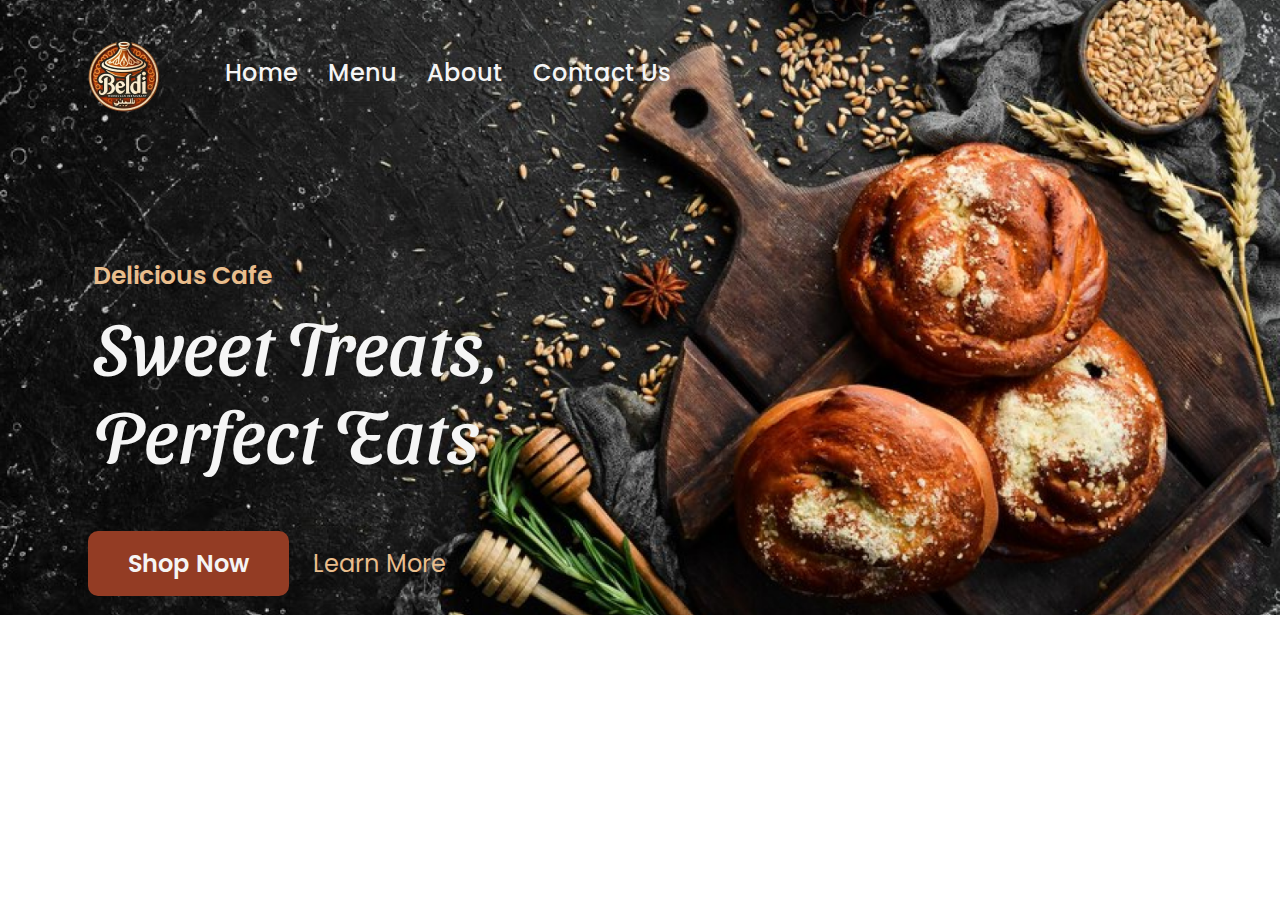
<file: index.html>
<!DOCTYPE html>
<html>
  <head>
    <title></title>
    <link rebl="preconnect" href="https://fonts.googleapis.com">
    <link rel="preconnect" href="https://fonts.gstatic.com" crossorigin>
    <link href="https://fonts.googleapis.com/css2?family=Poppins:ital,wght@0,100;0,200;0,300;0,400;0,500;0,600;0,700;0,800;0,900;1,100;1,200;1,300;1,400;1,500;1,600;1,700;1,800;1,900&display=swap" rel="stylesheet">
    <link rel="preconnect" href="https://fonts.googleapis.com">
    <link rel="preconnect" href="https://fonts.gstatic.com" crossorigin>
    <link href="https://fonts.googleapis.com/css2?family=Sansita+Swashed:wght@300..900&display=swap" rel="stylesheet">
    <link rel="stylesheet" href="style.css">
  </head>
  <body>
    <header>
      <div class="navbar">
        <img class="logo" src="img/logo.png" alt="logo">
        <a href="#">Home</a>
        <a href="menu.html">Menu</a>
        <a href="about.html">About</a>
        <a href="contact.html">Contact Us</a>
      </div>
    </header>
    <section>
      <p>Delicious Cafe</p>
      <p class="text">
        Sweet Treats,<br>Perfect Eats
      </p>
      <a href="#" class="btn">Shop Now</a>
      <a href="#" class="link">Learn More</a>
    </section>
  </body>
</html>
</file>
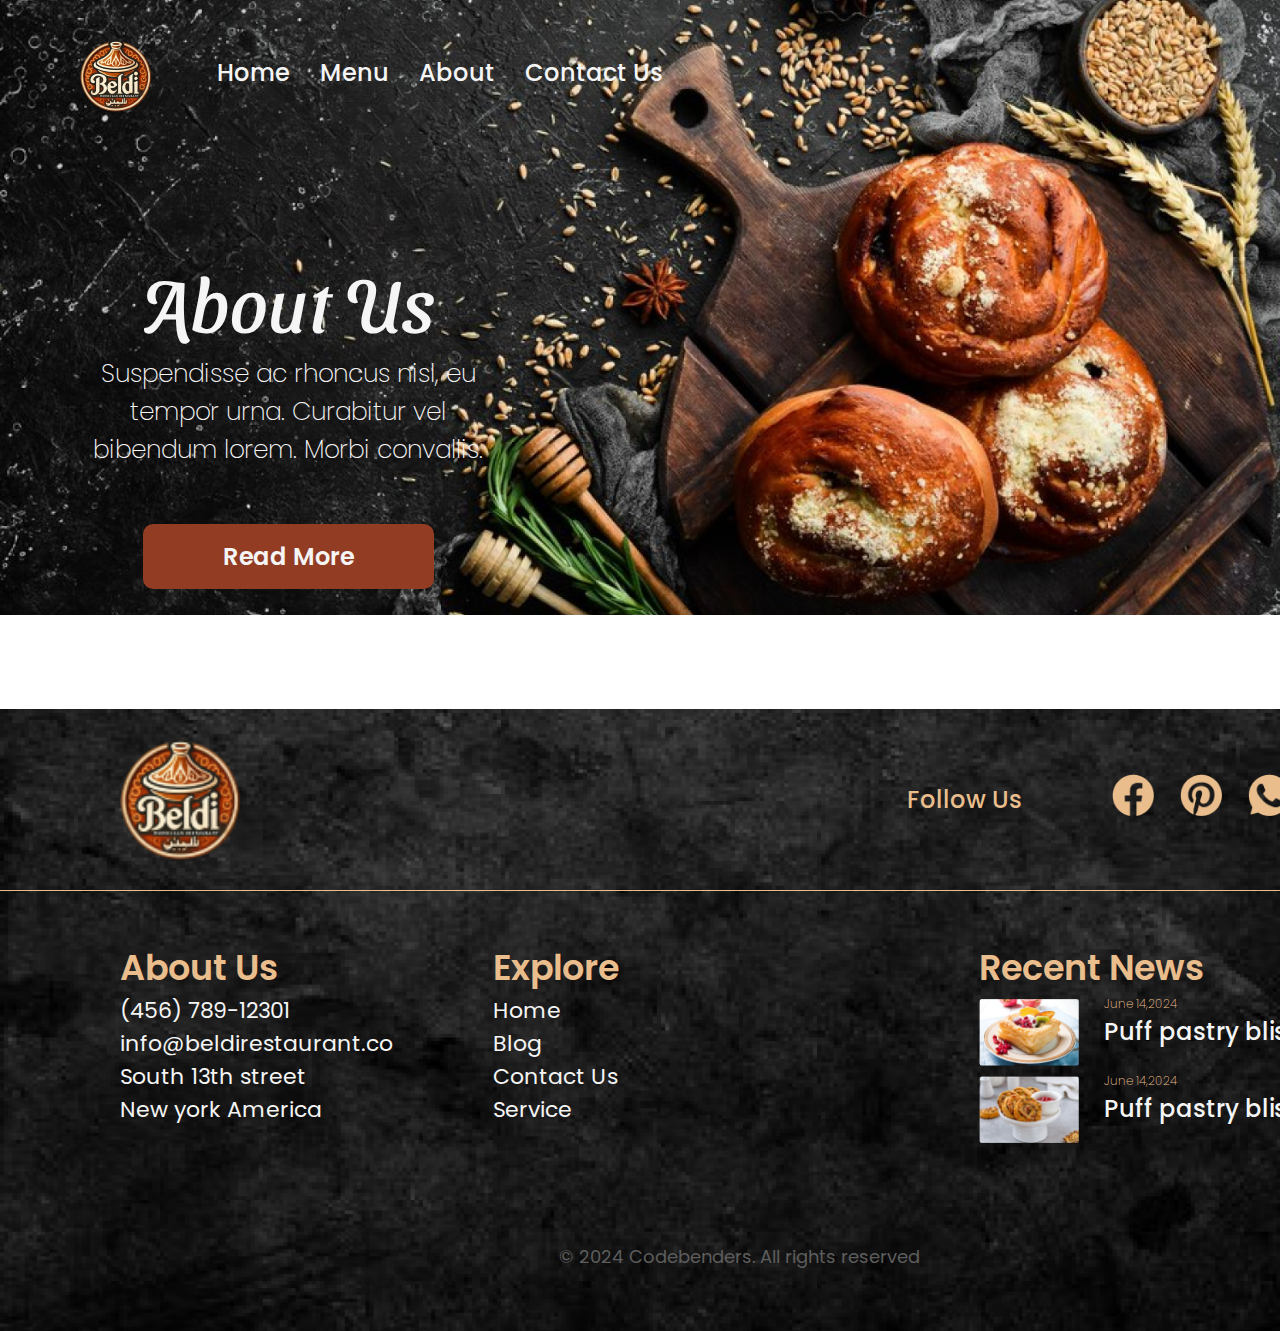
<file: about.html>
<!DOCTYPE html>
<html>
  <head>
    <title></title>
    <link rel="preconnect" href="https://fonts.googleapis.com">
    <link rel="preconnect" href="https://fonts.gstatic.com" crossorigin>
    <link href="https://fonts.googleapis.com/css2?family=Poppins:ital,wght@0,100;0,200;0,300;0,400;0,500;0,600;0,700;0,800;0,900;1,100;1,200;1,300;1,400;1,500;1,600;1,700;1,800;1,900&display=swap" rel="stylesheet">
    <link rel="preconnect" href="https://fonts.googleapis.com">
    <link rel="preconnect" href="https://fonts.gstatic.com" crossorigin>
    <link href="https://fonts.googleapis.com/css2?family=Sansita+Swashed:wght@300..900&display=swap" rel="stylesheet">
    <link rel="stylesheet" href="about.css">
  </head>
  <body>
    <header>
      <div class="navbar">
        <img class="logo" src="img/logo.png" alt="logo">
        <a href="index.html">Home</a>
        <a href="menu.html">Menu</a>
        <a href="#">About</a>
        <a href="contact.html">Contact Us</a>
      </div>
    </header>
    <section>
      <p>About Us</p>
      <p>Suspendisse ac rhoncus nisl, eu tempor urna. Curabitur vel bibendum lorem. Morbi convallis.</p>
      <a href="#" class="btn">Read More</a>
    </section>
    <footer>
      <div class="top">
        <img src="img/logo.png" alt="">
        <div class="icon">
          <p>Follow Us</p>
          <div class="img">
            <img src="img/icon1.png" alt="">
            <img src="img/icon2.png" alt="">
            <img src="img/icon3.png" alt="">
            <img src="img/icon4.png" alt="">
          </div>
        </div>
      </div>
      <div class="fcontent">
        <div class="about">
          <p class="title">About Us</p>
          <p>(456) 789-12301</p>
          <p>info@beldirestaurant.co</p>
          <p>South 13th street</p>
          <p>New york America</p>
        </div>
        <div class="about">
          <p class="title">Explore</p>
          <p>Home</p>
          <p>Blog</p>
          <p>Contact Us</p>
          <p>Service</p>
        </div>
        <div class="about">
          <p class="title">Recent News</p>
          <div class="fimg" style="padding-bottom: 5px;">
            <img src="img/fimg1.png" alt="">
            <spen class="ftxt">
              <p>June 14,2024</p>
              <p>Puff pastry bliss</p> 
            </spen>
          </div>
          <div class="fimg">
            <img src="img/fimg2.png" alt="">
            <spen class="ftxt">
              <p>June 14,2024</p>
              <p>Puff pastry bliss</p> 
            </spen>
          </div>
        </div>
      </div>
      <span>
        <p>© 2024 Codebenders. All rights reserved</p>
      </span>
    </footer>
  </body>
</html>
</file>
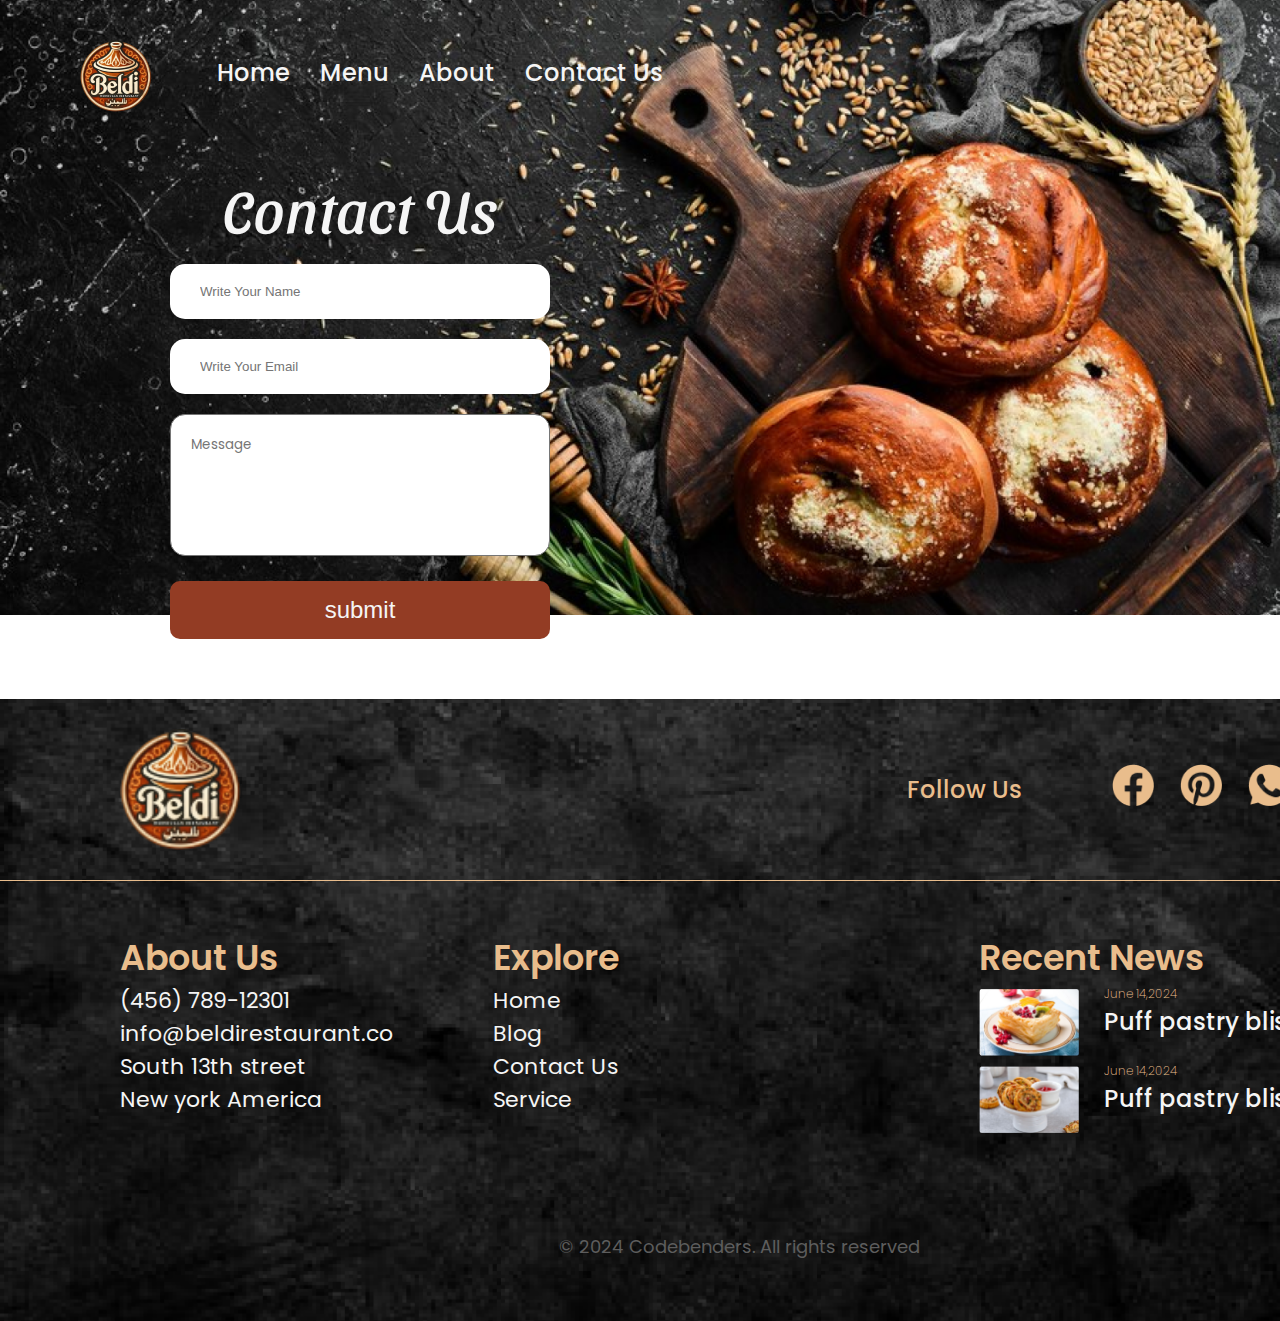
<file: contact.html>
<!DOCTYPE html>
<html>
  <head>
    <title></title>
    <link rel="preconnect" href="https://fonts.googleapis.com">
    <link rel="preconnect" href="https://fonts.gstatic.com" crossorigin>
    <link href="https://fonts.googleapis.com/css2?family=Poppins:ital,wght@0,100;0,200;0,300;0,400;0,500;0,600;0,700;0,800;0,900;1,100;1,200;1,300;1,400;1,500;1,600;1,700;1,800;1,900&display=swap" rel="stylesheet">
    <link rel="preconnect" href="https://fonts.googleapis.com">
    <link rel="preconnect" href="https://fonts.gstatic.com" crossorigin>
    <link href="https://fonts.googleapis.com/css2?family=Sansita+Swashed:wght@300..900&display=swap" rel="stylesheet">
    <link rel="stylesheet" href="contact.css">
  </head>
  <body>
    <header>
      <div class="navbar">
        <img class="logo" src="img/logo.png" alt="logo">
        <a href="index.html">Home</a>
        <a href="menu.html">Menu</a>
        <a href="about.html">About</a>
        <a href="#">Contact Us</a>
      </div>
    </header>
    <section>
      <p>Contact Us</p>
      <div>
        <form>
          <input type="text" placeholder="Write Your Name" required>
        </form>
        <form>
          <input type="email" placeholder="Write Your Email" required>
        </form>
        <form>
          <textarea name="Message" placeholder="Message"></textarea>
        </form>
        <form>
          <input class="btn" type="button" value="submit">
        </form>
      </div>
    </section>
    <footer>
      <div class="top">
        <img src="img/logo.png" alt="">
        <div class="icon">
          <p>Follow Us</p>
          <div class="img">
            <img src="img/icon1.png" alt="">
            <img src="img/icon2.png" alt="">
            <img src="img/icon3.png" alt="">
            <img src="img/icon4.png" alt="">
          </div>
        </div>
      </div>
      <div class="fcontent">
        <div class="about">
          <p class="title">About Us</p>
          <p>(456) 789-12301</p>
          <p>info@beldirestaurant.co</p>
          <p>South 13th street</p>
          <p>New york America</p>
        </div>
        <div class="about">
          <p class="title">Explore</p>
          <p>Home</p>
          <p>Blog</p>
          <p>Contact Us</p>
          <p>Service</p>
        </div>
        <div class="about">
          <p class="title">Recent News</p>
          <div class="fimg" style="padding-bottom: 5px;">
            <img src="img/fimg1.png" alt="">
            <spen class="ftxt">
              <p>June 14,2024</p>
              <p>Puff pastry bliss</p> 
            </spen>
          </div>
          <div class="fimg">
            <img src="img/fimg2.png" alt="">
            <spen class="ftxt">
              <p>June 14,2024</p>
              <p>Puff pastry bliss</p> 
            </spen>
          </div>
        </div>
      </div>
      <span>
        <p>© 2024 Codebenders. All rights reserved</p>
      </span>
    </footer>
  </body>
</html>
</file>
<file: style.css>
body{
  box-sizing: border-box;
  background: url(img/bg.png);
  background-repeat: no-repeat;
	background-size:100%;
  background-attachment:scroll;
  font-family: "Poppins", sans-serif;
  font-style: normal;
}
.logo{
  padding-left: 50px;
  padding-right: 50px;
  align-items: center;
}
a{
  text-decoration: none;
}
.navbar{
  display: flex;
  margin-left: 30px;
  margin-top: 40px;
}
.navbar a{
  color: #f5f5f5;
  height: 30px;
  font-size: 24px;
  font-weight: 500;
  text-decoration: none;
  margin: 15px;
  border-radius: 4px;
}
.navbar a:hover{
  color: #E9BD8C;
}
section{
  padding: 80px;
  margin-top: 60px;
  font-weight: 600;
}
section p{
  color: #E9BD8C;
  font-size: 25px;
  margin: 5px;
}
.text {
  color: #f5f5f5;
  font-family: "Sansita Swashed", system-ui;
  font-size: 74px;
  font-weight: 400;
}
.btn{
  display: inline-block;
  font-size: 24px;
  color:#f5f5f5;
  background-color: #933C24;
  padding: 15px 40px;
  margin-top: 50px;
  border-radius: 10px;
}
.btn:hover{
  color:#933C24;
  background-color: #f5f5f5;
}
.link{
  color:#E9BD8C;
  font-size: 24px;
  padding: 15px 20px;
  font-weight: 400;
}
.link:hover{
  color:#f5f5f5;
}
</file>
<file: about.css>
*{
  margin: 0;
}
body{
  box-sizing: border-box;
  background: url(img/bg.png);
  background-repeat: no-repeat;
	background-size:100%;
  background-attachment:scroll;
  font-family: "Poppins", sans-serif;
  font-style: normal;
}
.logo{
  padding-left: 50px;
  padding-right: 50px;
  align-items: center;
}
a{
  text-decoration: none;
}
.navbar{
  display: flex;
  margin-left: 30px;
  margin-top: 40px;
}
.navbar a{
  color: #f5f5f5;
  height: 30px;
  font-size: 24px;
  font-weight: 500;
  text-decoration: none;
  margin: 15px;
  border-radius: 4px;
}
.navbar a:hover{
  color: #E9BD8C;
}
section{
  display: flex;
  justify-content: center;
  align-items: center;
  flex-direction: column;
  padding: 80px;
  margin-top: 60px;
  margin-right: 55%;
  margin-bottom: 40px;
  font-weight: 600;
}
section p:first-child{
  color: #f5f5f5;
  font-family: "Sansita Swashed", system-ui;
  font-size: 74px;
  font-weight: 400;
}
section p{
  color: #f5f5f5;
  font-size: 25px;
  font-weight: 200;
  margin: 5px;
  text-align: center;
}
.btn{
  display: inline-block;
  font-size: 24px;
  color:#f5f5f5;
  background-color: #933C24;
  padding: 15px 80px;
  margin-top: 50px;
  border-radius: 10px;
}
.btn:hover{
  color:#933C24;
  background-color: #f5f5f5;
}
.link{
  color:#E9BD8C;
  font-size: 24px;
  padding: 15px 20px;
  font-weight: 400;
}
.link:hover{
  color:#f5f5f5;
}
footer {
  width: 1478px;
  height: 622px;
  background-image: url(img/bg4.png);
  background-repeat: no-repeat;
	background-size: 100%;
  background-attachment: scroll;
}
.top {
  display: grid;
  text-align: center;
  grid-template-columns: auto auto;
  column-gap: 50px;
  padding: 30px 120px;
  font-size: 24px;
  font-weight: 500;
  border-bottom: 1.5px solid #E9BD8C;
}
.top img {
  width: 121.08px;
  height: 121.08px;
}
.icon {
  display: flex;
  justify-content: flex-end;
  align-items: center;
  gap: 70px;
}
.icon p {
  color: #E9BD8C;
  font-size: 24px;
}
.img img  {
  width: 42.12px;
  height: 42.12px;
  padding-left: 20px;
  gap: 10px;
}
.fcontent {
  display: flex;
}
.about {
  margin-left: 120px;
  margin-top: 50px;
  color: #f5f5f5;
}
.about:nth-child(2){
  margin-left: 100px;
}
.about:last-child{
  margin-left: 360px;
}
.about p{
  font-size: 22px;
}
.about .title {
  font-family: "Poppins", sans-serif;
  font-size: 35px;
  font-weight: 600;
  color: #E9BD8C;
}
.fimg {
  display: flex;
  width: 500px;
}
.fimg img{
  margin-top: 5px;
  margin-right: 25px;
  width: 100px;
  height: 67px;
}
.ftxt{
  padding-top: 0px;
}
.ftxt p:first-child {
  font-size: 12px;
  color:#E9BD8C;
  font-weight: 200;
  margin-top: 1px;
  margin-bottom: 1px;
}
.ftxt p:last-child {
  font-size: 24px;
  font-weight: 500;
  margin-top: 0px;
}
span p{
  margin-top: 100px;
  color: #5d5d5d;
  font-size: 18px;
  text-align: center;
}
</file>
<file: contact.css>
*{
  margin: 0;
}
body{
  box-sizing: border-box;
  background: url(img/bg.png);
  background-repeat: no-repeat;
	background-size:100%;
  background-attachment:scroll;
  font-family: "Poppins", sans-serif;
  font-style: normal;
}
.logo{
  padding-left: 50px;
  padding-right: 50px;
  align-items: center;
}
a{
  text-decoration: none;
}
.navbar{
  display: flex;
  margin-left: 30px;
  margin-top: 40px;
}
.navbar a{
  color: #f5f5f5;
  height: 30px;
  font-size: 24px;
  font-weight: 500;
  text-decoration: none;
  margin: 15px;
  border-radius: 4px;
}
.navbar a:hover{
  color: #E9BD8C;
}
section{
  display: flex;
  flex-direction: column;
  padding: 50px;
  padding-left: 15px;
  margin-right: 50px;
  margin-left: 145px;
  font-weight: 600;
  width: 400px;
}
section p{
  color: #f5f5f5;
  text-align: center;
  font-family: "Sansita Swashed", system-ui;
  font-size: 60px;
  font-weight: 400;
  padding: 10px;;
}
section form {
  width: 200px;
  position: relative;
}
 section form input {
  display: inline-block;
  width: 100%;
  margin: 10px;
  padding: 20px 150px 20px 30px;
  outline: none;
  border-radius: 15px;
  border: none;
}
textarea{
  display: inline-block;
  font-family: "Poppins", sans-serif;
  width: 338px;
  margin: 10px;
  padding: 20px;
  padding-bottom:80px;
  outline: none;
  border-radius: 15px;
  resize: none;
}
.btn{
  display: inline-block;
  font-size: 24px;
  color:#f5f5f5;
  background-color: #933C24;
  padding: 15px 80px;
  margin-top: 8px;
  border-radius: 10px;
  width: 380px;
}
.btn:hover{
  color:#933C24;
  background-color: #f5f5f5;
}
.link{
  color:#E9BD8C;
  font-size: 24px;
  padding: 15px 20px;
  font-weight: 400;
}
.link:hover{
  color:#f5f5f5;
}
footer {
  width: 1478px;
  height: 622px;
  background-image: url(img/bg4.png);
  background-repeat: no-repeat;
	background-size: 100%;
  background-attachment: scroll;
}
.top {
  display: grid;
  text-align: center;
  grid-template-columns: auto auto;
  column-gap: 50px;
  padding: 30px 120px;
  font-size: 24px;
  font-weight: 500;
  border-bottom: 1.5px solid #E9BD8C;
}
.top img {
  width: 121.08px;
  height: 121.08px;
}
.icon {
  display: flex;
  justify-content: flex-end;
  align-items: center;
  gap: 70px;
}
.icon p {
  color: #E9BD8C;
  font-size: 24px;
}
.img img  {
  width: 42.12px;
  height: 42.12px;
  padding-left: 20px;
  gap: 10px;
}
.fcontent {
  display: flex;
}
.about {
  margin-left: 120px;
  margin-top: 50px;
  color: #f5f5f5;
}
.about:nth-child(2){
  margin-left: 100px;
}
.about:last-child{
  margin-left: 360px;
}
.about p{
  font-size: 22px;
}
.about .title {
  font-family: "Poppins", sans-serif;
  font-size: 35px;
  font-weight: 600;
  color: #E9BD8C;
}
.fimg {
  display: flex;
  width: 500px;
}
.fimg img{
  margin-top: 5px;
  margin-right: 25px;
  width: 100px;
  height: 67px;
}
.ftxt{
  padding-top: 0px;
}
.ftxt p:first-child {
  font-size: 12px;
  color:#E9BD8C;
  font-weight: 200;
  margin-top: 1px;
  margin-bottom: 1px;
}
.ftxt p:last-child {
  font-size: 24px;
  font-weight: 500;
  margin-top: 0px;
}
span p{
  margin-top: 100px;
  color: #5d5d5d;
  font-size: 18px;
  text-align: center;
}
</file>
